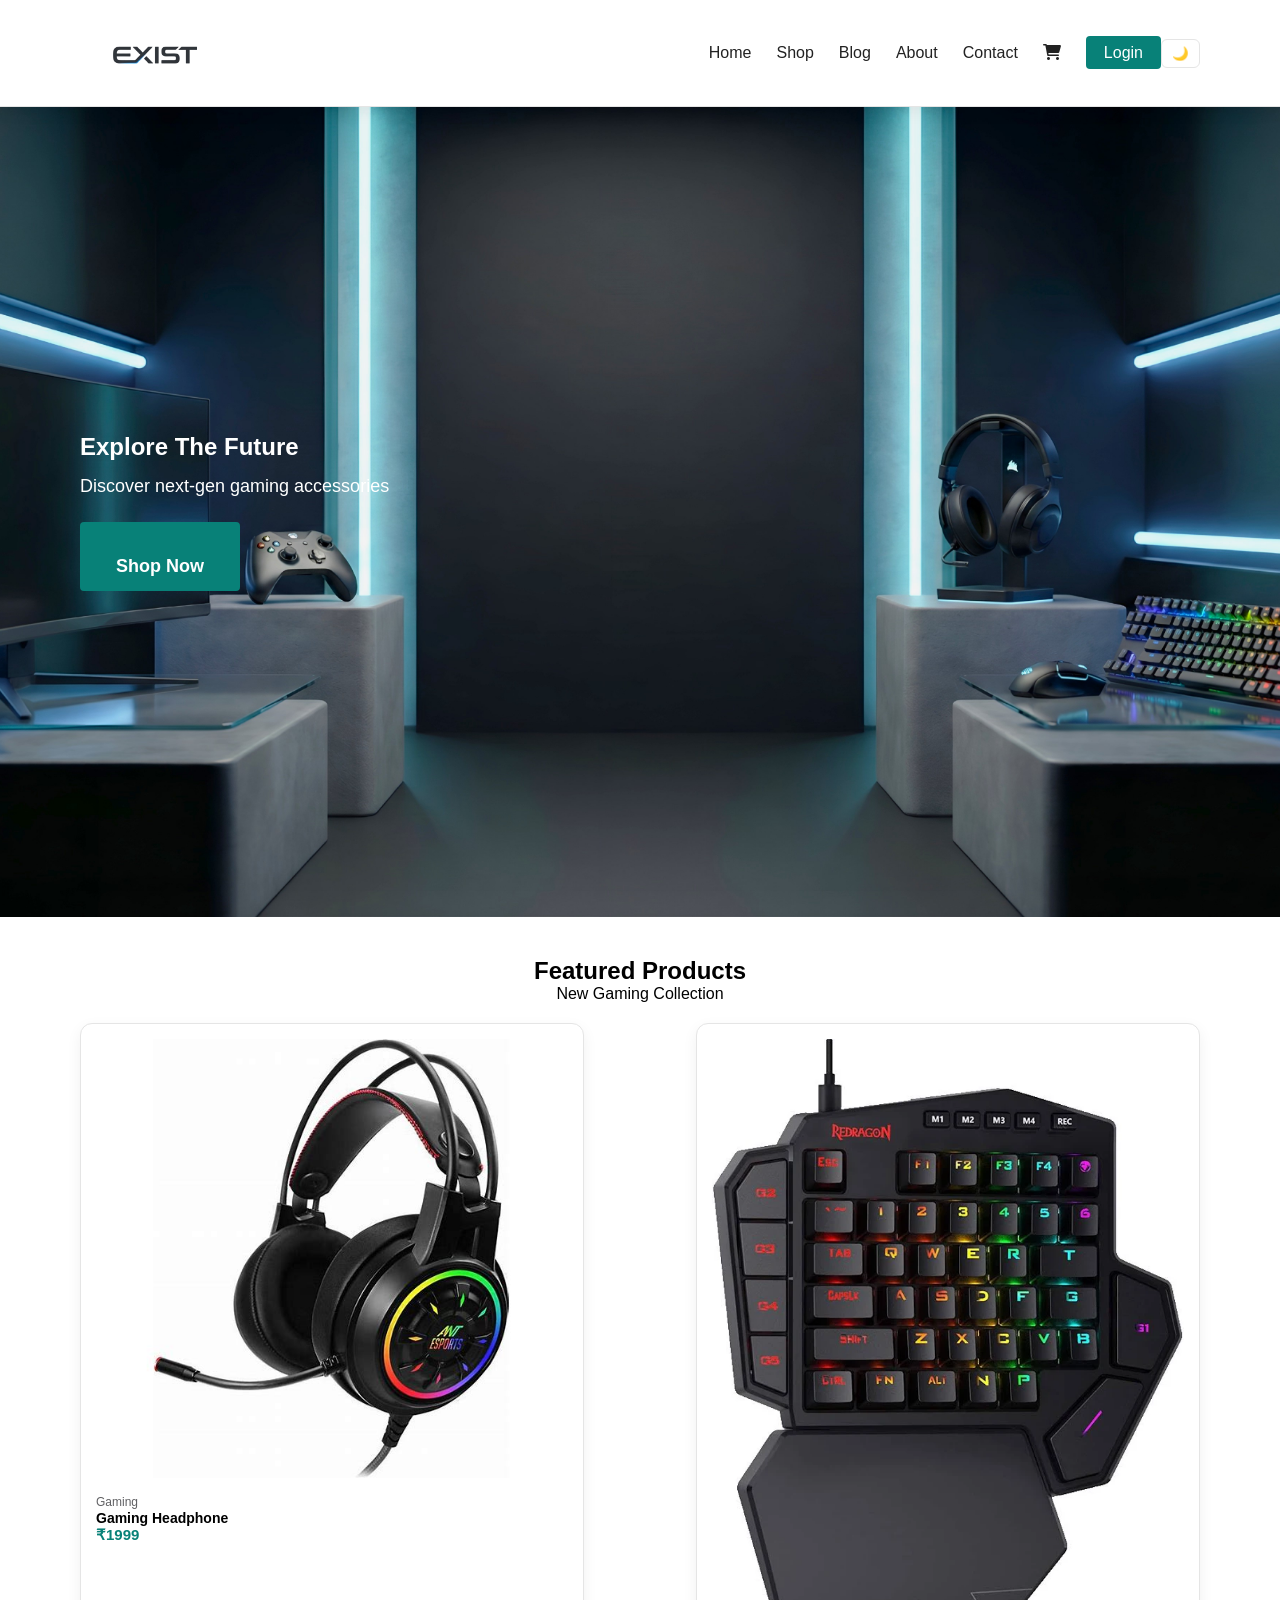
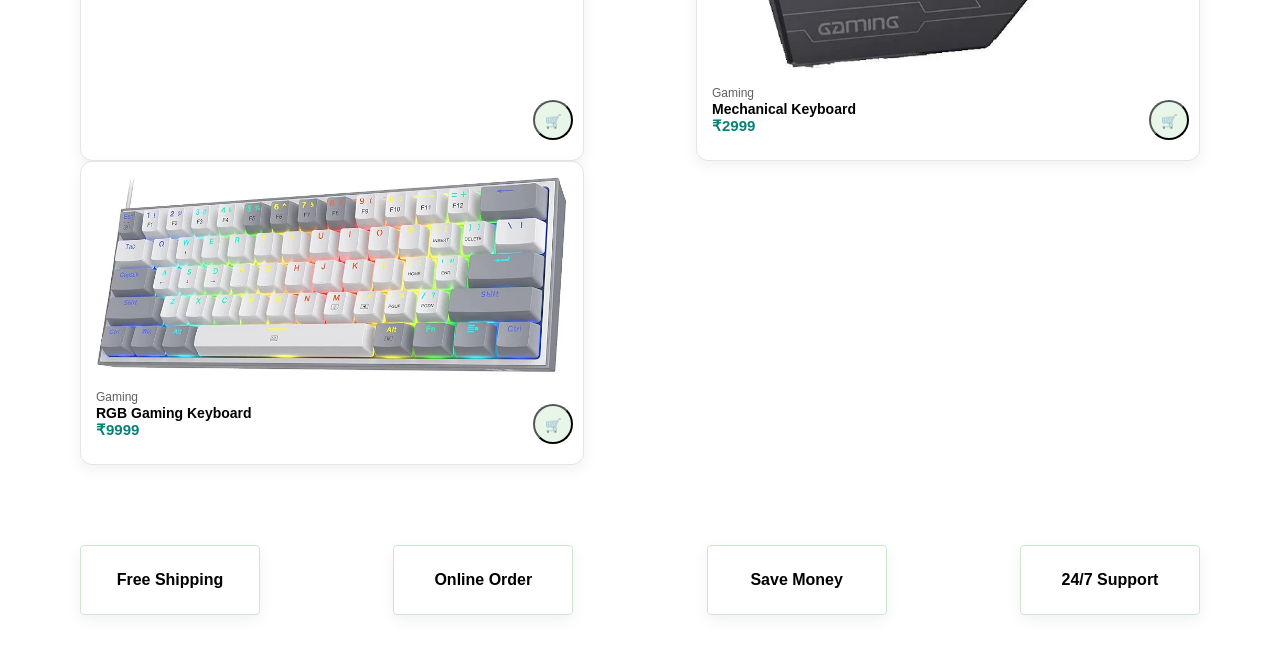
<file: E-Commerce Website/index.html>
<!DOCTYPE html>
<html lang="en">
<head>
  <meta charset="UTF-8">
  <meta name="viewport" content="width=device-width, initial-scale=1.0">
  <title>EXIST GAMING ACCESSORIES</title>

  <link rel="stylesheet" href="https://cdnjs.cloudflare.com/ajax/libs/font-awesome/6.0.0/css/all.min.css">

  <!-- CSS LINK -->
  <link rel="stylesheet" href="style.css">
</head>

<body>

  <!-- LOGO -->
  <section id="header">
    <a href="#">
      <img src="src/Picsart_26-01-07_22-01-45-371.png" class="logo" alt="">
    </a>

    <!-- MOBILE MENU LOGO -->
    <div id="mobile">
      <i id="bar">☰</i>
    </div>


    <!-- USER NAME DISPLAY -->
    <span id="userName" style="margin-right:15px; font-weight:600;"></span>

    <!-- NAVIGATION BAR -->
    <div>
      <ul id="navbar">
        <li><a href="index.html">Home</a></li>
        <li><a href="shop.html">Shop</a></li>
        <li><a href="blog.html">Blog</a></li>
        <li><a href="about.html">About</a></li>
        <li><a href="contact.html">Contact</a></li>

        <!--CART--> 
        <li><a href="cart.html"><i class="fa-solid fa-cart-shopping"></i></a>
</li>


        <!-- LOGIN -->
        <li id="loginLink"><a href="login.html">Login</a></li>


        <!-- THEME TOGGLE BUTTON -->
<button id="themeToggle" class="theme-btn">🌙</button>

        <!-- LOGOUT -->
        <li id="logoutLink" style="display:none;">
          <a href="#" onclick="logout()">Logout</a>
        </li>
      </ul>
    </div>
  </section>

 
  <!-- WEBSITE -->
  <div class="website">

    <!-- HERO SECTION -->
    <section id="hero">
      <h1>Explore The Future</h1>
      <p>Discover next-gen gaming accessories</p>
      <button><a href="shop.html" class="shop-btn">Shop Now</a></button>
    </section>

    <!-- PRODUCTS SECTION -->
    <!-- Product 1 -->
    <section id="product1">
      <h2>Featured Products</h2>
      <p>New Gaming Collection</p>

      <div class="pro-container">

        <div class="pro">
          <img src="src/th.jpg" alt="Gaming Headphone">
          <div class="des">
            <span>Gaming</span>
            <h5>Gaming Headphone</h5>
            <h4>₹1999</h4>
          </div>
          <button type="button" class="cart" onclick="addToCart('Gaming Headphone',1999)">🛒</button>


        </div>

        <!-- Product 2 -->
        <div class="pro">
          <img src="src/keyboard.jpg" alt="Mechanical Keyboard">
          <div class="des">
            <span>Gaming</span>
            <h5>Mechanical Keyboard</h5>
            <h4>₹2999</h4>
          </div>
          <button type="button" class="cart" onclick="addToCart('Mechanical Keyboard',2999)">🛒</button>


        </div>


        <!-- Product 3 -->
        <div class="pro">
          <img src="src/keyboard1.jpg" alt="RGB Gaming Keyboard">
          <div class="des">
            <span>Gaming</span>
            <h5>RGB Gaming Keyboard</h5>
            <h4>₹9999</h4>
          </div>
          <button type="button" class="cart" onclick="addToCart('RGB Gaming Keyboard',9999)">🛒</button>


        </div>


      </div>
    </section>

  </div>

  <!-- JAVASCRIPT LINK -->
  <script src="script.js"></script>

   <!-- FEATURES SECTION -->
  <section id="features">
    <div class="fe-box">Free Shipping</div>
    <div class="fe-box">Online Order</div>
    <div class="fe-box">Save Money</div>
    <div class="fe-box">24/7 Support</div>
  </section>


</body>
</html>
</file>
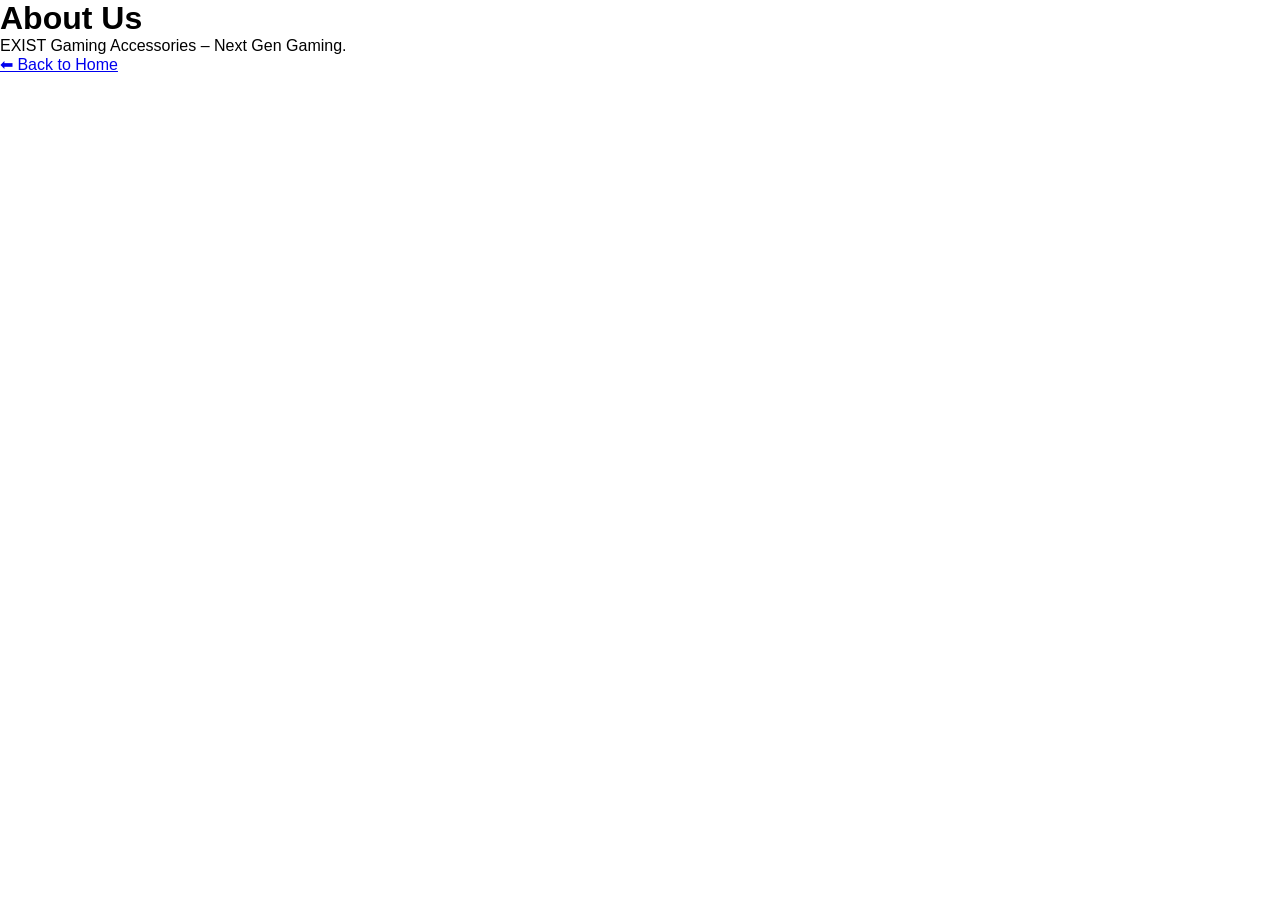
<file: E-Commerce Website/about.html>
<!DOCTYPE html>
<html>
<head>
  <title>About - EXIST</title>
  <link rel="stylesheet" href="style.css">
</head>
<body>

<h1>About Us</h1>
<p>EXIST Gaming Accessories – Next Gen Gaming.</p>

<a href="index.html">⬅ Back to Home</a>

</body>
</html>
</file>
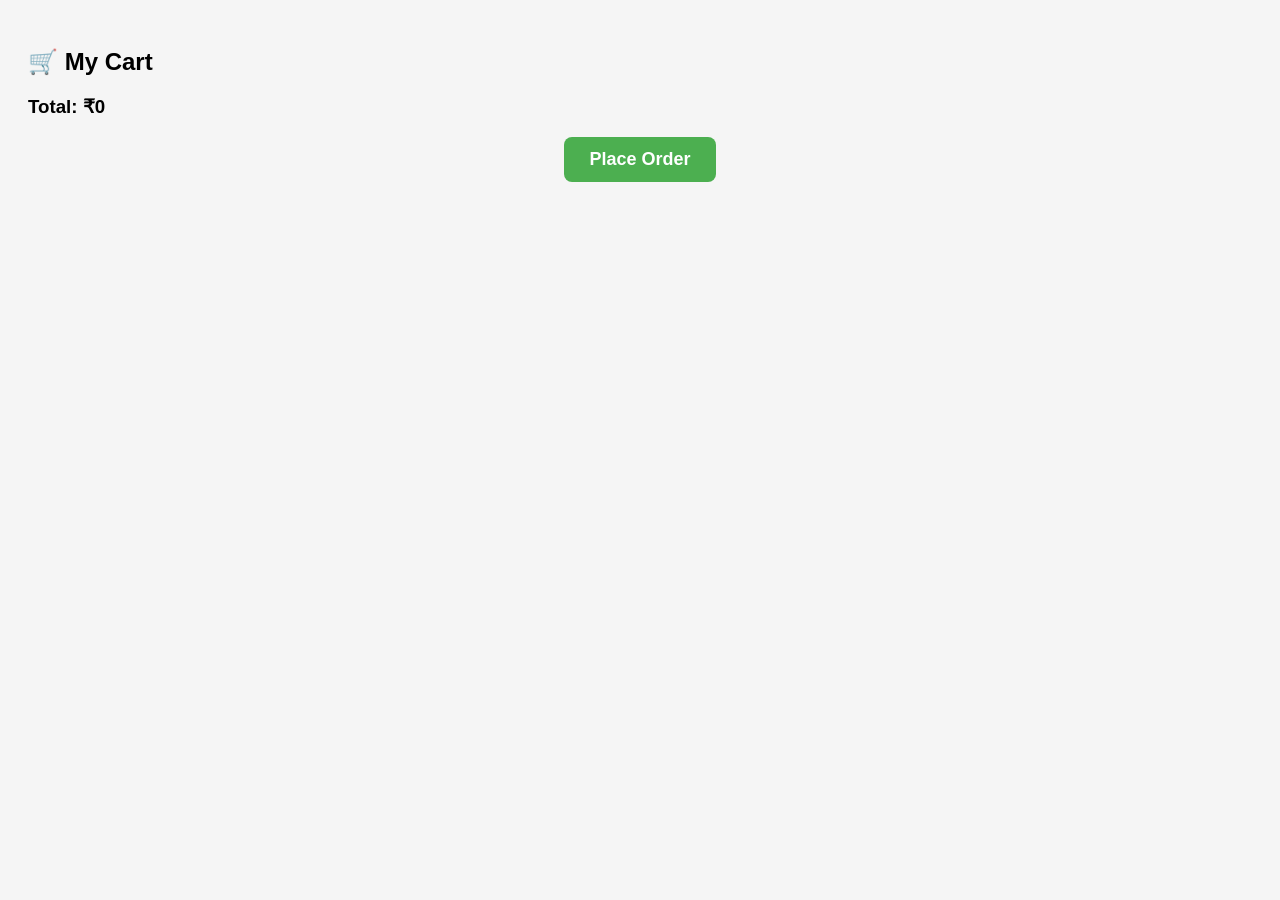
<file: E-Commerce Website/cart.html>
<!DOCTYPE html>
<html lang="en">
<head>
  <meta charset="UTF-8">
  <title>My Cart</title>
  <link rel="stylesheet" href="cart.css">
</head>

<body>

<h2>🛒 My Cart</h2>

<div id="cartItems"></div>

<h3 id="total"></h3>
<!-- Place Order Button -->
<center><a href="checkout.html" class="btn place-order-btn">Place Order</a></center>
<script src="cart.js"></script>







</body>
</html>
</file>
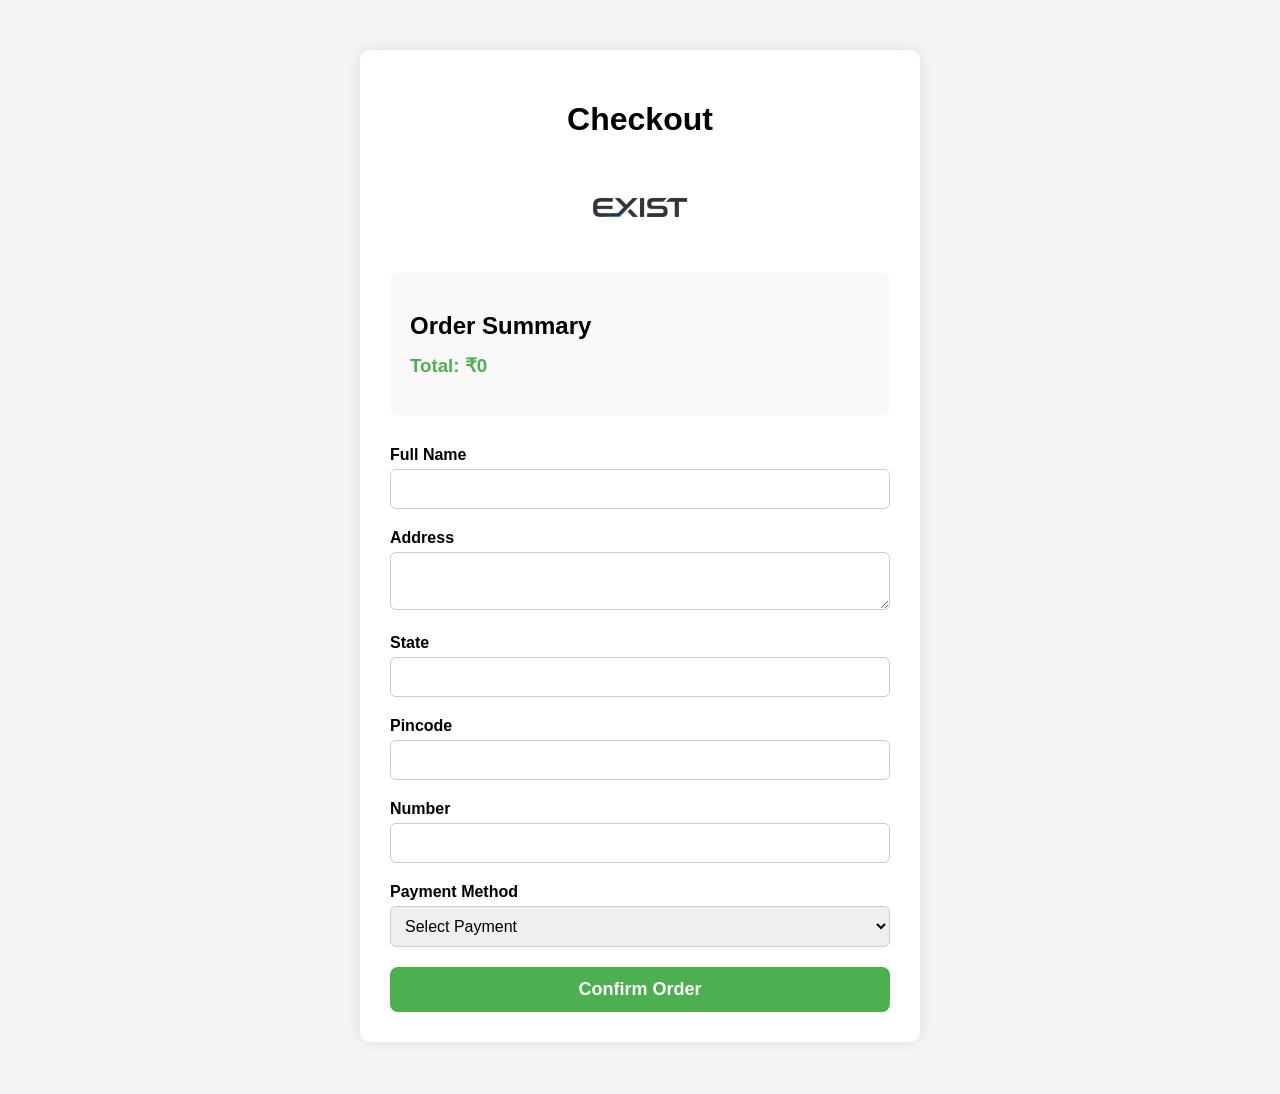
<file: E-Commerce Website/checkout.html>
<!DOCTYPE html>
<html lang="en">
<head>
  <meta charset="UTF-8">
  <meta name="viewport" content="width=device-width, initial-scale=1.0">
  <title>Checkout - Exist</title>

  <!-- CSS LINK -->
  <link rel="stylesheet" href="checkout.css">
</head>
<body>
  <div class="checkout-container">
    <h1>Checkout</h1>
    <div class="brand-logo">
  <img src="src/Picsart_26-01-07_22-01-45-371.png" alt="Exist Brand Logo">
</div>

<!-- ORDER SUMMARY -->
<div class="order-summary">
  <h2>Order Summary</h2>
  <div id="orderItems"></div>
  <h3>Total: ₹<span id="orderTotal">0</span></h3>
</div>


    
    <!-- Shipping Details -->
    <form method="post" id="checkoutForm">
      <div class="form-group">
        <label for="name">Full Name</label>
        <input type="text" id="name" name="name" required>
      </div>
      
      <div class="form-group">
        <label for="address">Address</label>
        <textarea id="address" name="address" required></textarea>
      </div>
      
      <div class="form-group">
        <label for="state">State</label>
        <input type="text" id="state" name="state" required>
      </div>
      
      <div class="form-group">
        <label for="pincode">Pincode</label>
        <input type="text" id="pincode" name="pincode" required pattern="\d{6}">
      </div>

      <div class="form-group">
        <label for="number">Number</label>
        <input type="text" id="number" name="number" required">
      </div>
      
      <!-- Payment Method -->
      <div class="form-group">
        <label>Payment Method</label>
        <select id="payment" name="payment" required>
          <option value="">Select Payment</option>
          <option value="cod">Cash on Delivery</option>
          <option value="upi">UPI</option>
          <option value="credit">Credit Card</option>
          <option value="debit">Debit Card</option>
        </select>
      </div>

      <button type="submit" class="btn">Confirm Order</button>
    </form>
  </div>


  <!-- Order Success Popup -->
<div class="popup-overlay" id="orderPopup">
  <div class="popup-box">
    <h2>🎉 Order Successful!</h2>
    <p>Your order has been placed successfully.</p>
    <button onclick="closePopup()">OK</button>
  </div>
</div>

  <script>
    jQuery('#checkoutForm').on('submit', function(e) {
      event.preventDefault();
      // Add form validation and submission logic here
      jQuery.ajax({
        url: 'https://script.google.com/macros/s/AKfycbzXEt7Zx3ZquAqoreolWxQDBuAU7MZM8XEG6cTVHia-k2GrgULJ3jJl7_LnZjYbZ4Hj/exec',
        method: 'POST',
        data: jQuery('#checkoutForm').serialize(),
        success: function(result) {
          console.log(result);
        }
      });
    });
  </script>

  <script src="checkout.js"></script>
</body>
</html>
</file>
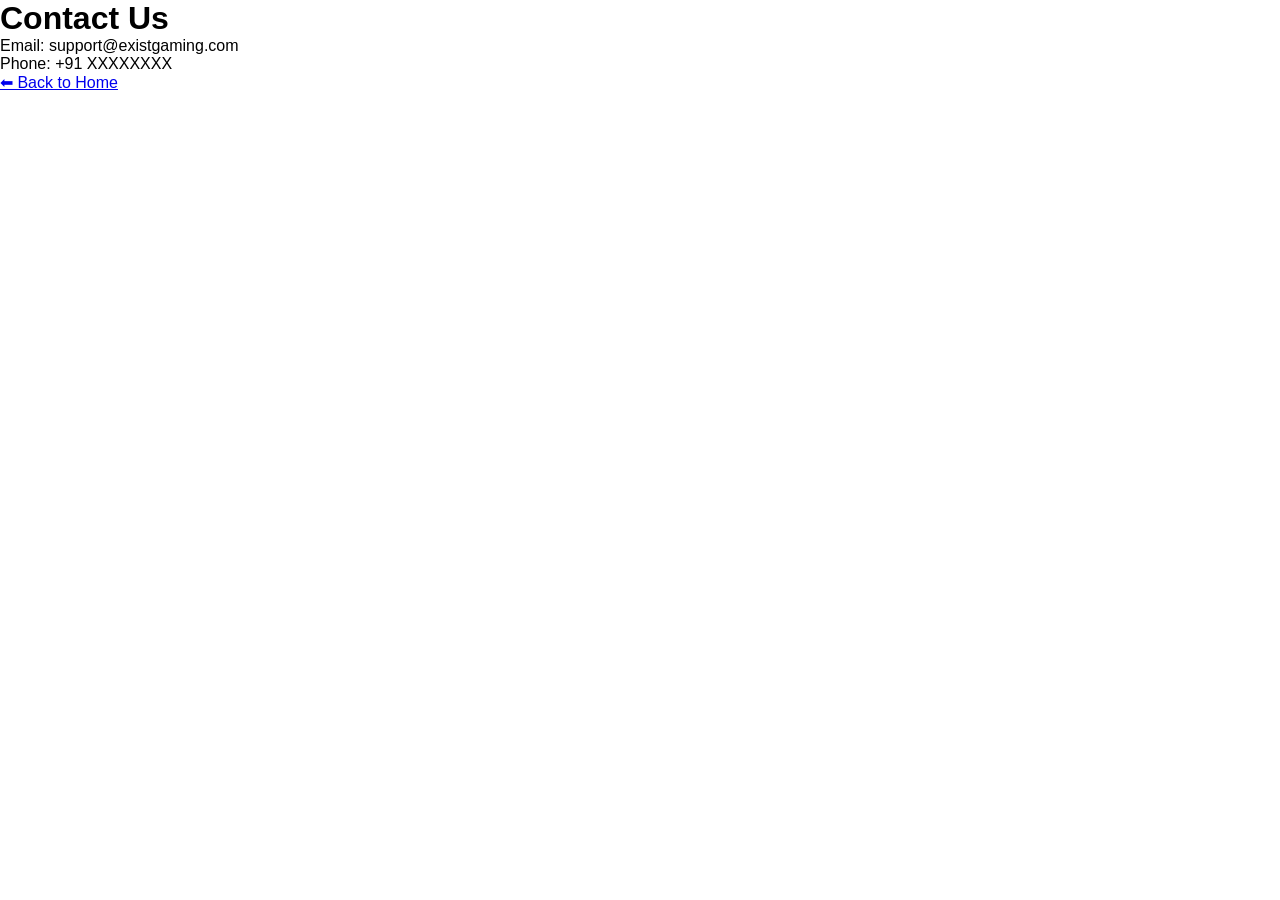
<file: E-Commerce Website/contact.html>
<!DOCTYPE html>
<html>
<head>
  <title>Contact - EXIST</title>
  <link rel="stylesheet" href="style.css">
</head>
<body>

<h1>Contact Us</h1>
<p>Email: support@existgaming.com</p>
<p>Phone: +91 XXXXXXXX</p>

<a href="index.html">⬅ Back to Home</a>

</body>
</html>
</file>
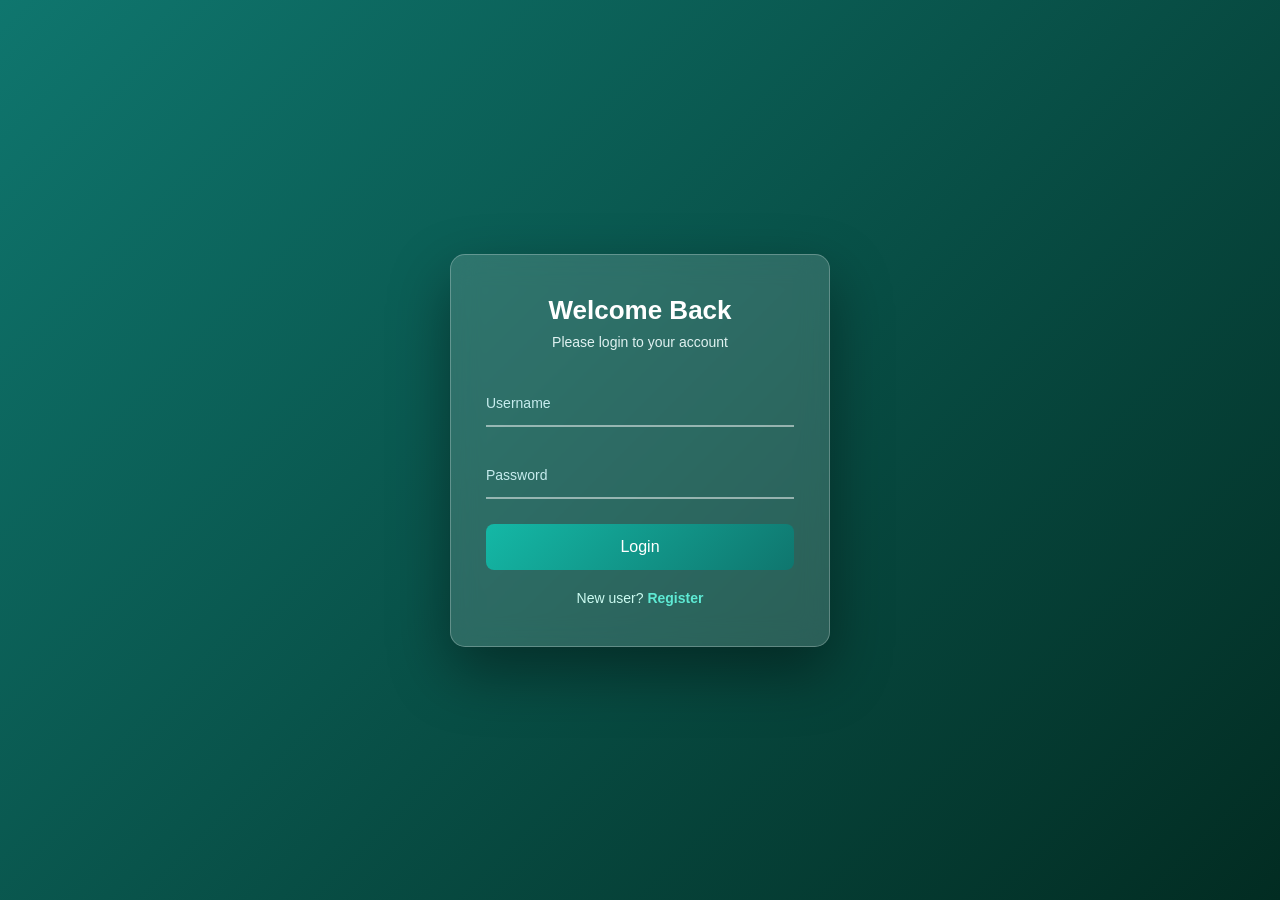
<file: E-Commerce Website/login.html>
<!DOCTYPE html>
<html lang="en">
<head>
  <meta charset="UTF-8">
  <title>Login</title>
  <meta name="viewport" content="width=device-width, initial-scale=1.0">

  <link rel="stylesheet" href="login.css">
</head>
<body>

  <div class="glass-wrapper">
    <div class="glass-box">

      <h2>Welcome Back</h2>
      <p>Please login to your account</p>

      <!-- LOGIN FORM -->
      <form id="loginForm">

        <div class="input-box">
          <input type="text" id="loginUsername" required>
          <label>Username</label>
        </div>

        <div class="input-box">
          <input type="password" id="loginPassword" required>
          <label>Password</label>
        </div>

        <button type="submit">Login</button>
      </form>

      <div class="extra">
        New user? <a href="register.html">Register</a>
      </div>

    </div>
  </div>

  <!-- LOGIN JS -->
  <script src="login.js"></script>
</body>
</html>
</file>
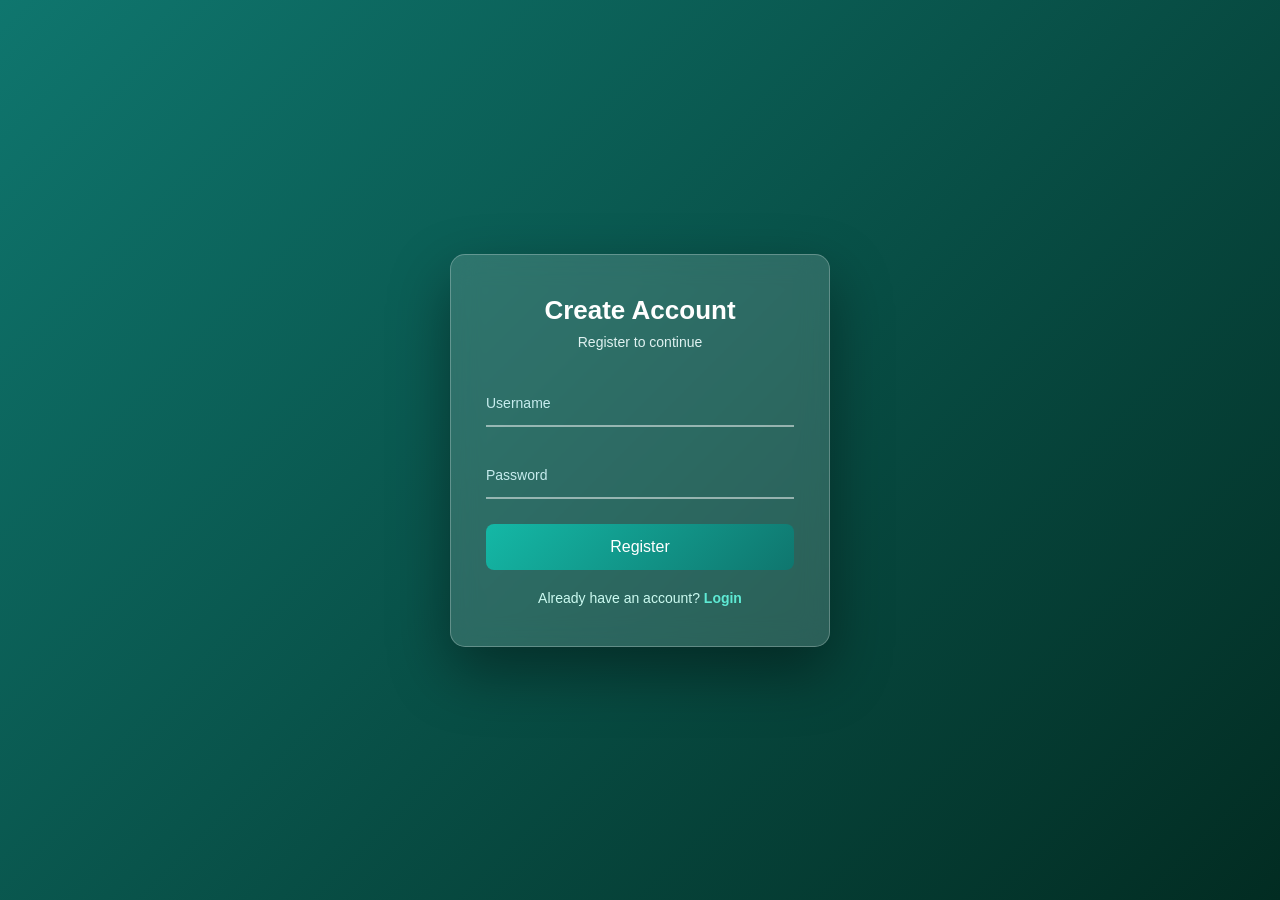
<file: E-Commerce Website/register.html>
<!DOCTYPE html>
<html lang="en">
<head>
  <meta charset="UTF-8">
  <title>Register</title>
  <meta name="viewport" content="width=device-width, initial-scale=1.0">
  <link rel="stylesheet" href="login.css">
</head>
<body>

<div class="glass-wrapper">
  <div class="glass-box">

    <h2>Create Account</h2>
    <p>Register to continue</p>

    <form id="registerForm">
      <div class="input-box">
        <input type="text" id="regUsername" required>
        <label>Username</label>
      </div>

      <div class="input-box">
        <input type="password" id="regPassword" required>
        <label>Password</label>
      </div>

      <button type="submit">Register</button>
    </form>

    <div class="extra">
      Already have an account? <a href="login.html">Login</a>
    </div>

  </div>
</div>

<script src="register.js"></script>
</body>
</html>
</file>
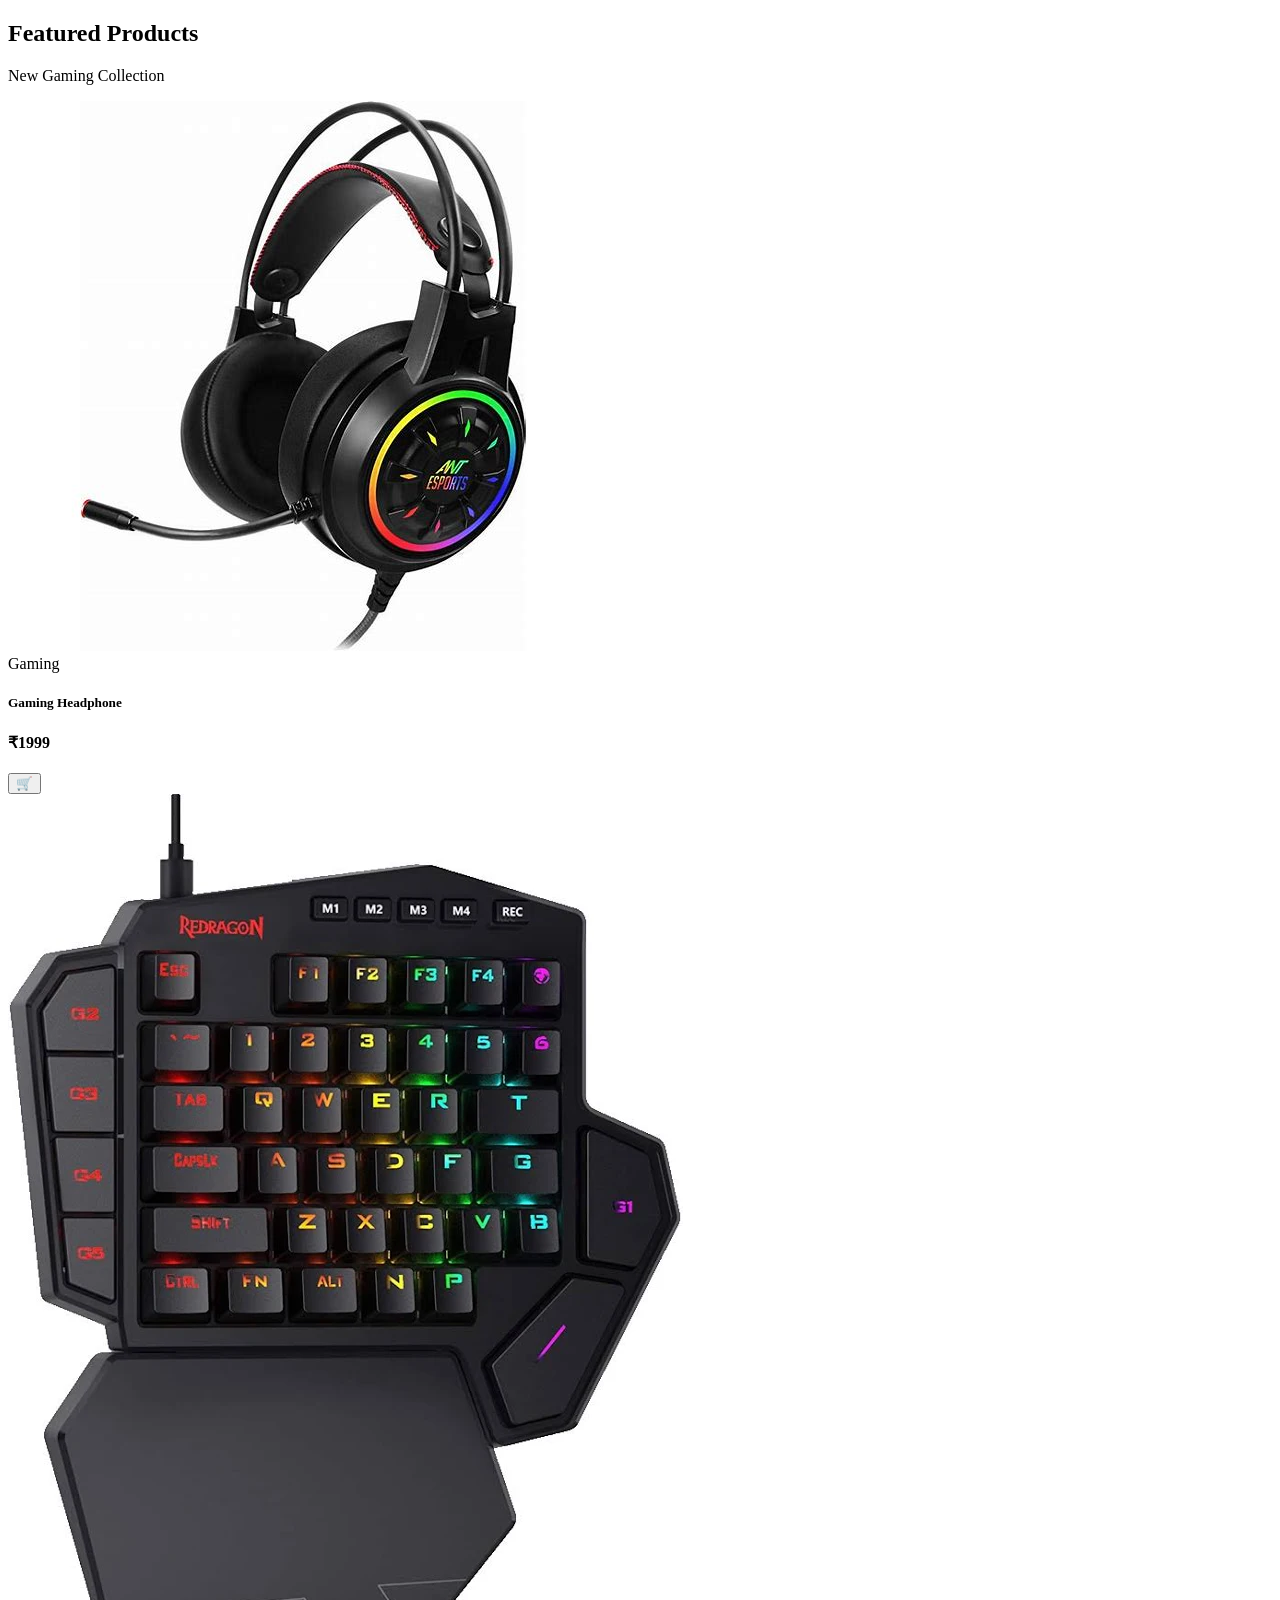
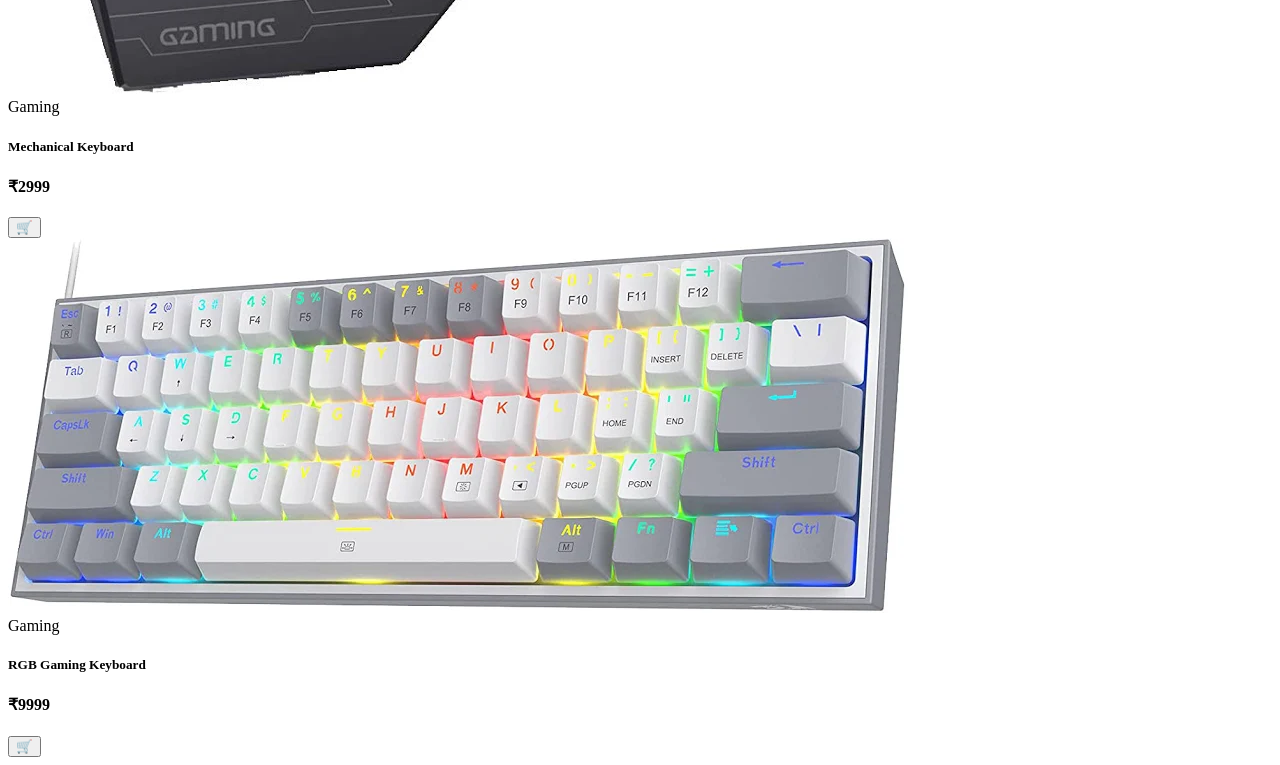
<file: E-Commerce Website/shop now.html>
<!DOCTYPE html>
<html lang="en">
<head>
    <meta charset="UTF-8">
    <meta name="viewport" content="width=device-width, initial-scale=1.0">
    <title>Document</title>
</head>
<body>

        <!-- PRODUCTS SECTION -->
    <!-- Product 1 -->
    <section id="product1">
      <h2>Featured Products</h2>
      <p>New Gaming Collection</p>

      <div class="pro-container">

        <div class="pro">
          <img src="src/th.jpg" alt="Gaming Headphone">
          <div class="des">
            <span>Gaming</span>
            <h5>Gaming Headphone</h5>
            <h4>₹1999</h4>
          </div>
          <button type="button" class="cart" onclick="addToCart('Gaming Headphone',1999)">🛒</button>


        </div>

        <!-- Product 2 -->
        <div class="pro">
          <img src="src/keyboard.jpg" alt="Mechanical Keyboard">
          <div class="des">
            <span>Gaming</span>
            <h5>Mechanical Keyboard</h5>
            <h4>₹2999</h4>
          </div>
          <button type="button" class="cart" onclick="addToCart('Mechanical Keyboard',2999)">🛒</button>


        </div>


        <!-- Product 3 -->
        <div class="pro">
          <img src="src/keyboard1.jpg" alt="RGB Gaming Keyboard">
          <div class="des">
            <span>Gaming</span>
            <h5>RGB Gaming Keyboard</h5>
            <h4>₹9999</h4>
          </div>
          <button type="button" class="cart" onclick="addToCart('RGB Gaming Keyboard',9999)">🛒</button>


        </div>


      </div>
    </section>

  </div>
    
</body>
</html>
</file>
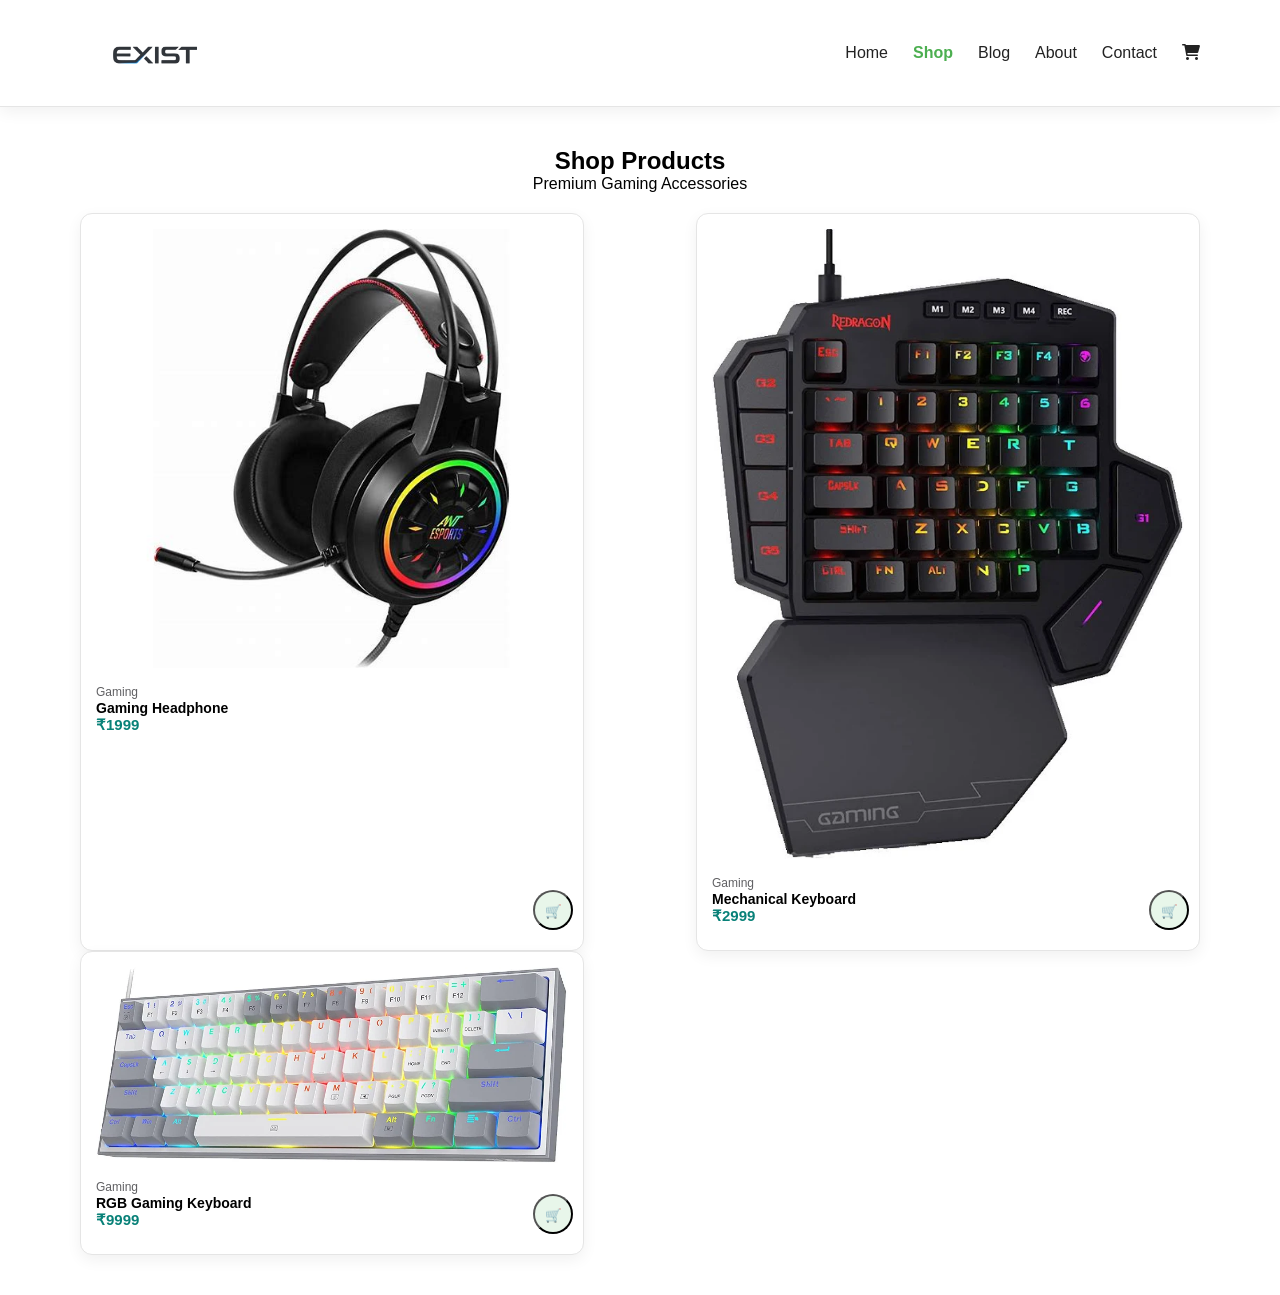
<file: E-Commerce Website/shop.html>
<!DOCTYPE html>
<html lang="en">
<head>
  <meta charset="UTF-8">
  <title>Shop - EXIST</title>
  <meta name="viewport" content="width=device-width, initial-scale=1.0">

  <link rel="stylesheet" href="style.css">
  <link rel="stylesheet" href="https://cdnjs.cloudflare.com/ajax/libs/font-awesome/6.0.0/css/all.min.css">
</head>
<body>

<!-- HEADER (same as home) -->
<section id="header">
  <a href="index.html">
    <img src="src/Picsart_26-01-07_22-01-45-371.png" class="logo">
  </a>

  <ul id="navbar">
    <li><a href="index.html">Home</a></li>
    <li><a class="active" href="shop.html">Shop</a></li>
    <li><a href="blog.html">Blog</a></li>
    <li><a href="about.html">About</a></li>
    <li><a href="contact.html">Contact</a></li>
    <li><a href="cart.html"><i class="fa-solid fa-cart-shopping"></i></a></li>
  </ul>
</section>

<!-- SHOP PRODUCTS -->
<section id="product1">
  <h2>Shop Products</h2>
  <p>Premium Gaming Accessories</p>

  <div class="pro-container">

    <div class="pro">
      <img src="src/th.jpg">
      <div class="des">
        <span>Gaming</span>
        <h5>Gaming Headphone</h5>
        <h4>₹1999</h4>
      </div>
      <button class="cart" onclick="addToCart('Gaming Headphone',1999)">🛒</button>
    </div>

    <div class="pro">
      <img src="src/keyboard.jpg">
      <div class="des">
        <span>Gaming</span>
        <h5>Mechanical Keyboard</h5>
        <h4>₹2999</h4>
      </div>
      <button class="cart" onclick="addToCart('Mechanical Keyboard',2999)">🛒</button>
    </div>

    <div class="pro">
      <img src="src/keyboard1.jpg">
      <div class="des">
        <span>Gaming</span>
        <h5>RGB Gaming Keyboard</h5>
        <h4>₹9999</h4>
      </div>
      <button class="cart" onclick="addToCart('RGB Gaming Keyboard',9999)">🛒</button>
    </div>

  </div>
</section>

<script src="script.js"></script>
</body>
</html>
</file>
<file: E-Commerce Website/style.css>
/* ===== RESET ===== */
* {
  margin: 0;
  padding: 0;
  box-sizing: border-box;
  font-family: Arial, Helvetica, sans-serif;
}

/* ===== HEADER ===== */
#header {
  display: flex;
  justify-content: space-between;
  align-items: center;
  padding: 20px 80px;
  background: #fff;
  box-shadow: 0 5px 15px rgba(0,0,0,0.06);
  position: sticky;
  top: 0;
  z-index: 999;
}


/* =======================
   THEME VARIABLES (DAY)
======================= */
:root {
  --bg-color: #ffffff;
  --text-color: #000000;
  --card-bg: #ffffff;
  --header-bg: #ffffff;
  --border-color: #e5e5e5;
}

/* =======================
   NIGHT THEME
======================= */
body.dark {
  --bg-color: #0f172a;
  --text-color: #ffffff;
  --card-bg: #020617;
  --header-bg: #020617;
  --border-color: #334155;
}

/* =======================
   APPLY VARIABLES
======================= */
body {
  background: var(--bg-color);
  color: var(--text-color);
  transition: 0.3s;
}

/* HEADER / NAVBAR */
#header {
  background: var(--header-bg);
  border-bottom: 1px solid var(--border-color);
  position: sticky;
  top: 0;
  z-index: 999;
}

/* NAV LINKS */
#navbar a {
  color: var(--text-color);
  text-decoration: none;
}

/* THEME BUTTON */
.theme-btn {
  background: none;
  border: 1px solid var(--border-color);
  padding: 6px 10px;
  border-radius: 6px;
  cursor: pointer;
  color: var(--text-color);
}



/*H*/
header {
  position: sticky;
  top: 0;
  z-index: 999;
  background: #fff;
  transition: box-shadow 0.3s ease;
}

header.scrolled {
  box-shadow: 0 4px 12px rgba(0,0,0,0.08);
}



/* LOGO */
.logo {
  width: 150px;
}

/* NAVBAR */
#navbar {
  list-style: none;
  display: flex;
  align-items: center;
}

#navbar li {
  margin-left: 25px;
}

#navbar li a {
  text-decoration: none;
  font-size: 16px;
  color: #222;
  font-weight: 500;
  transition: 0.3s ease;
}

#navbar li a:hover {
  color: #088178;
}



/* LOGIN BUTTON */
#navbar li a[href="login.html"] {
  background: #088178;
  color: #fff;
  padding: 8px 18px;
  border-radius: 4px;
}

#navbar li a[href="login.html"]:hover {
  background: #065f5b;
  color: #fff;
}

/* MOBILE MENU ICON */
#mobile {
  display: none;
  font-size: 24px;
  cursor: pointer;
}

/* ===== HERO SECTION ===== */
#hero {
  height: 90vh;
  background-image: url("src/img2026_makebyDesigner.jpg");
  background-size: cover;
  background-position: center;
  padding: 0 80px;
  display: flex;
  flex-direction: column;
  justify-content: center;
  color: #fff;
}

.shop-btn {
  display: inline-block;
  margin-top: 20px;
  color: #fff;
  font-size: 18px;
  font-weight: bold;
  border-radius: 30px;
  text-decoration: none;
  transition: 0.3s ease;
}

.shop-btn:hover {
  transform: scale(1.05);
  box-shadow: 0 10px 25px rgba(0, 102, 255, 0.4);
}


#hero p {
  font-size: 18px;
  margin: 15px 0 25px;
}

#hero button {
  width: 160px;
  padding: 14px;
  border: none;
  background: #088178;
  color: #fff;
  font-size: 16px;
  border-radius: 4px;
  cursor: pointer;
}

#hero button:hover {
  background: #065f5b;
}

/* ===== FEATURES ===== */
#features {
  display: flex;
  justify-content: space-between;
  padding: 40px 80px;
}

.fe-box {
  width: 180px;
  padding: 25px;
  text-align: center;
  border: 1px solid #cce7d0;
  border-radius: 4px;
  box-shadow: 0 5px 15px rgba(0,0,0,0.06);
  font-weight: 600;
}

/* ===== PRODUCTS ===== */
#product1 {
  text-align: center;
  padding: 40px 80px;
}

.pro-container {
  display: flex;
  justify-content: space-between;
  flex-wrap: wrap;
  padding-top: 20px;
}

.pro {
  width: 45%;
  padding: 10px 12px;
  border: 1px solid #cce7d0;
  border-radius: 10px;
  position: relative;
  box-shadow: 0 5px 15px rgba(0,0,0,0.06);
}

.pro img {
  width: 100%;
  border-radius: 10px;
}

.pro .des {
  text-align: start;
  padding: 10px 0;
}

.pro .des span {
  font-size: 12px;
  color: #606063;
}

.pro .des h5 {
  font-size: 14px;
}

.pro .des h4 {
  font-size: 15px;
  color: #088178;
}

/* =======================
   PRODUCT CARD STYLE
======================= */

.pro{
  background: #fff;
  border-radius: 12px;
  padding: 15px;
  transition: all 0.3s ease; /* smooth animation */
  cursor: pointer;
}

/* hover pe card upar uthta hai */
.pro:hover{
  transform: translateY(-12px); /* upar move */
  box-shadow: 0 15px 35px rgba(0,0,0,0.2); /* pop-up shadow */
}

/* product image animation */
.pro img{
  width: 100%;
  transition: transform 0.3s ease;
}

/* hover pe image zoom */
.pro:hover img{
  transform: scale(1.07);
}


/* CART ICON */
.cart {
  width: 40px;
  height: 40px;
  background: #e8f6ea;
  color: #088178;
  border-radius: 50%;
  position: absolute;
  bottom: 20px;
  right: 10px;
  line-height: 40px;
  text-align: center;
}


/* PRODUCT CARD */
.pro {
  background: var(--card-bg);
  border: 1px solid var(--border-color);
  transition: 0.3s ease;
  transform: translateY(0);
}

/* HOVER EFFECT */
.pro:hover {
  transform: translateY(-12px);
  box-shadow: 0 15px 35px rgba(0,0,0,0.25);
}



/* ===== MOBILE RESPONSIVE ===== */
@media (max-width: 799px) {

  #header {
    padding: 15px 20px;
  }

  .logo {
    width: 120px;
  }

  #mobile {
    display: block;
  }

  #navbar {
    position: fixed;
    top: 0;
    right: -300px;
    height: 100vh;
    width: 250px;
    background: #fff;
    flex-direction: column;
    padding: 80px 20px;
    transition: 0.3s;
  }

  #navbar.active {
    right: 0;
  }

  #navbar li {
    margin-bottom: 20px;
  }

  #hero {
    padding: 40px 20px;
    height: auto;
  }

  #hero h1 {
    font-size: 32px;
  }

  #features {
    flex-direction: column;
    align-items: center;
    padding: 20px;
  }

  .fe-box {
    width: 90%;
    margin-bottom: 15px;
  }

  .pro-container {
    flex-direction: column;
  }

  .pro {
    width: 100%;
    margin-bottom: 20px;
  }
}

/* CART PAGE */
.cart-page{
  max-width: 900px;
  margin: 40px auto;
  padding: 20px;
}

/* product row */
.cart-item{
  display: flex;
  align-items: center;
  justify-content: space-between;
  background: var(--card-bg);
  padding: 15px;
  margin-bottom: 15px;
  border-radius: 10px;
  box-shadow: 0 5px 15px rgba(0,0,0,0.08);
}

/* product image */
.cart-item img{
  width: 80px;
  border-radius: 8px;
}

/* place order button */
#placeOrder{
  width: 100%;
  padding: 15px;
  background: #088178;
  color: #fff;
  border: none;
  border-radius: 8px;
  font-size: 16px;
  cursor: pointer;
}
/* place order hover effect */
#navbar .active {
  color: #4CAF50;
  font-weight: bold;
}

@import url("cart.css");
</file>
<file: E-Commerce Website/cart.css>
body {
  font-family: Arial;
  padding: 20px;
  background: #f5f5f5;
}

.cart-item {
  background: #fff;
  padding: 15px;
  margin-bottom: 10px;
  display: flex;
  justify-content: space-between;
  border-radius: 6px;
}

button {
  background: #088178;
  color: #fff;
  border: none;
  padding: 6px 10px;
  cursor: pointer;
}


/* cart page wrapper */
.cart-page{
  max-width: 900px;
  margin: 40px auto;
  padding: 20px;
}

/* product row */
.cart-item{
  display: flex;
  align-items: center;
  justify-content: space-between;
  background: var(--card-bg);
  padding: 15px;
  margin-bottom: 15px;
  border-radius: 10px;
  box-shadow: 0 5px 15px rgba(0,0,0,0.08);
}

/* product image */
.cart-item img{
  width: 80px;
  border-radius: 8px;
}

/* place order button */
#placeOrder{
  width: 100%;
  padding: 15px;
  background: #088178;
  color: #fff;
  border: none;
  border-radius: 8px;
  font-size: 16px;
  cursor: pointer;
}

.place-order-btn {
    display: inline-block;     /* poora box clickable */
    text-align: center;
    padding: 12px 25px;
    background-color: #4CAF50;
    color: white;
    font-size: 18px;
    font-weight: bold;
    border-radius: 8px;
    text-decoration: none;     /* underline remove */
    transition: background 0.3s ease;
}

.place-order-btn:hover {
    background-color: #45a049;
}
</file>
<file: E-Commerce Website/checkout.css>
/* ===== CENTERING CONTAINER ===== */
body {
    font-family: 'Segoe UI', Tahoma, Geneva, Verdana, sans-serif;
    background: #f5f5f5;
    margin: 0;
    padding: 0;
}

.checkout-container {
    max-width: 500px;
    margin: 50px auto;
    padding: 30px;
    background: #fff;
    border-radius: 10px;
    box-shadow: 0 0 15px rgba(0,0,0,0.1);
}

h1 {
    text-align: center;
    margin-bottom: 30px;
}

.form-group {
    margin-bottom: 20px;
}

label {
    display: block;
    margin-bottom: 5px;
    font-weight: 600;
}

input, textarea, select {
    width: 100%;
    padding: 10px;
    border-radius: 6px;
    border: 1px solid #ccc;
    box-sizing: border-box;
    font-size: 16px;
}

textarea {
    resize: vertical;
}

.btn {
    width: 100%;
    padding: 12px;
    background-color: #4CAF50;
    color: #fff;
    font-size: 18px;
    font-weight: bold;
    border: none;
    border-radius: 8px;
    cursor: pointer;
    transition: background 0.3s ease;
}

.btn:hover {
    background-color: #45a049;
}


/* ===== LOGO ===== */
.brand-logo {
    text-align: center;
    margin: 15px 0 30px;
}

.brand-logo img {
    height: 70px;
    object-fit: contain;
}


/* ===== INPUT BOX ===== */

.popup-overlay {
    position: fixed;
    top: 0;
    left: 0;
    width: 100%;
    height: 100%;
    background: rgba(0,0,0,0.6);
    display: none;
    justify-content: center;
    align-items: center;
    z-index: 999;
}

.popup-box {
    background: #fff;
    padding: 30px;
    border-radius: 12px;
    text-align: center;
    width: 90%;
    max-width: 400px;
    box-shadow: 0 10px 25px rgba(0,0,0,0.2);
}

.popup-box h2 {
    color: #4CAF50;
    margin-bottom: 10px;
}

.popup-box p {
    font-size: 16px;
    margin-bottom: 20px;
}

.popup-box button {
    padding: 10px 25px;
    background: #4CAF50;
    color: white;
    border: none;
    border-radius: 6px;
    font-size: 16px;
    cursor: pointer;
}


/* ===== RESPONSIVE ===== */
.order-summary {
    background: #f9f9f9;
    padding: 20px;
    border-radius: 10px;
    margin-bottom: 30px;
}

.order-summary h2 {
    margin-bottom: 15px;
}

.order-item {
    display: flex;
    justify-content: space-between;
    margin-bottom: 10px;
    font-size: 15px;
}

.order-summary h3 {
    margin-top: 15px;
    color: #4CAF50;
}
</file>
<file: E-Commerce Website/login.css>
/* ===== RESET ===== */
* {
  margin: 0;
  padding: 0;
  box-sizing: border-box;
  font-family: "Poppins", Arial, sans-serif;
}

/* ===== BACKGROUND ===== */
body {
  min-height: 100vh;
  background: linear-gradient(135deg, #0f766e, #022c22);
  display: flex;
  justify-content: center;
  align-items: center;
}

/* ===== GLASS WRAPPER ===== */
.glass-wrapper {
  width: 100%;
  max-width: 420px;
  padding: 20px;
}

/* ===== GLASS BOX ===== */
.glass-box {
  background: rgba(255, 255, 255, 0.15);
  backdrop-filter: blur(14px);
  -webkit-backdrop-filter: blur(14px);
  border-radius: 15px;
  padding: 40px 35px;
  box-shadow: 0 25px 60px rgba(0,0,0,0.4);
  text-align: center;
  border: 1px solid rgba(255,255,255,0.25);
}

/* ===== TEXT ===== */
.glass-box h2 {
  color: #fff;
  font-size: 26px;
  margin-bottom: 8px;
}

.glass-box p {
  color: #e0f2f1;
  font-size: 14px;
  margin-bottom: 30px;
}

/* ===== INPUT GROUP ===== */
.input-box {
  position: relative;
  margin-bottom: 25px;
}

.input-box input {
  width: 100%;
  padding: 14px 10px;
  background: transparent;
  border: none;
  border-bottom: 2px solid rgba(255,255,255,0.5);
  outline: none;
  color: #fff;
  font-size: 15px;
}

.input-box label {
  position: absolute;
  left: 0;
  top: 50%;
  transform: translateY(-50%);
  color: #c7ecee;
  font-size: 14px;
  pointer-events: none;
  transition: 0.3s ease;
}

/* FLOAT LABEL EFFECT */
.input-box input:focus ~ label,
.input-box input:valid ~ label {
  top: -8px;
  font-size: 12px;
  color: #5eead4;
}

/* ===== BUTTON ===== */
button {
  width: 100%;
  padding: 14px;
  background: linear-gradient(135deg, #14b8a6, #0f766e);
  border: none;
  border-radius: 8px;
  font-size: 16px;
  color: #fff;
  cursor: pointer;
  transition: 0.3s ease;
}

button:hover {
  transform: translateY(-2px);
  box-shadow: 0 10px 25px rgba(0,0,0,0.3);
}

/* ===== EXTRA ===== */
.extra {
  margin-top: 20px;
  font-size: 14px;
  color: #ccfbf1;
}

.extra a {
  color: #5eead4;
  text-decoration: none;
  font-weight: 600;
}

.extra a:hover {
  text-decoration: underline;
}

/* ===== MOBILE ===== */
@media (max-width: 480px) {
  .glass-box {
    padding: 30px 25px;
  }
}
</file>
